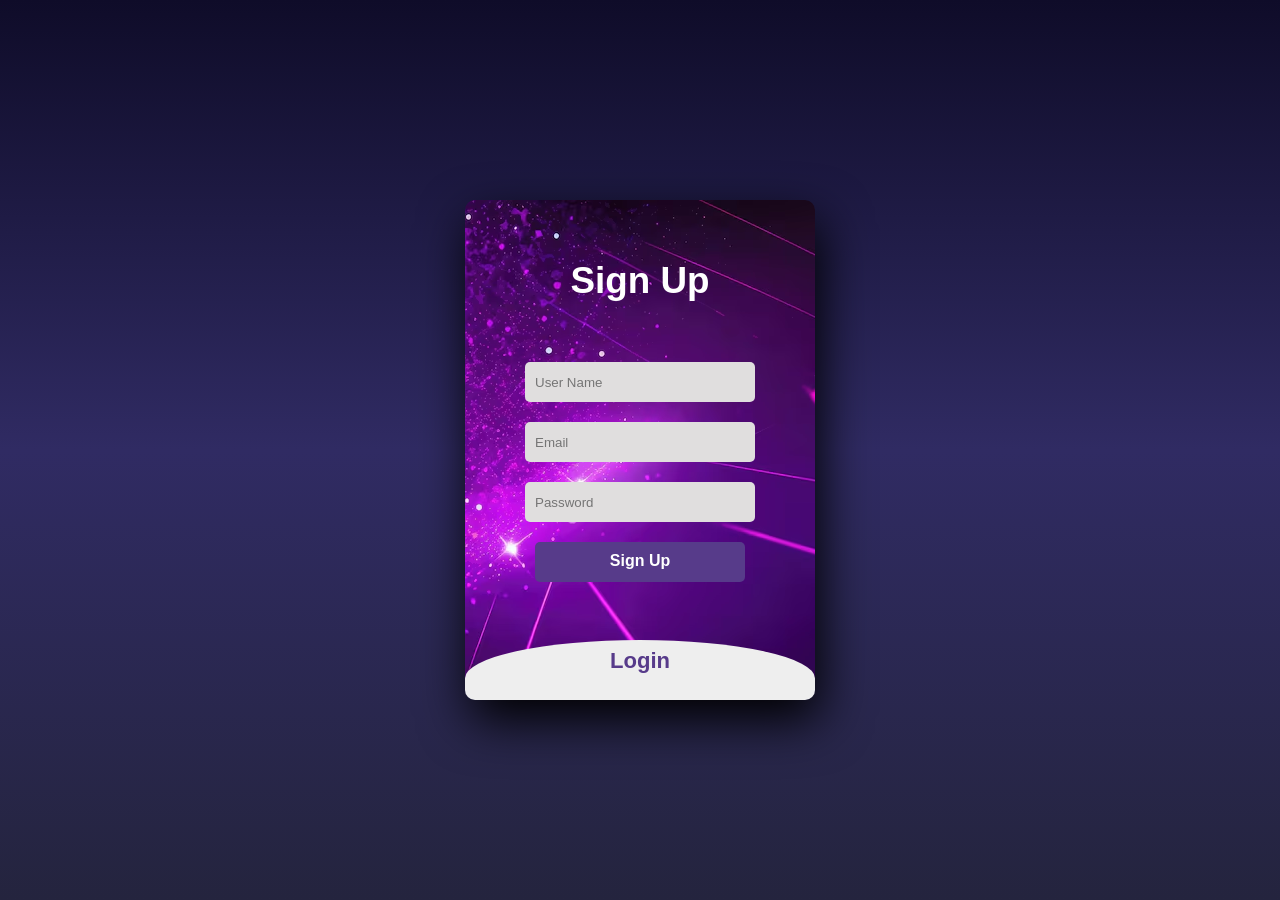
<file: basic website/AnimationLoginPage/index.html>
<!DOCTYPE html>
<html lang="en">
<head>
    <meta charset="UTF-8">
    <meta name="viewport" content="width=device-width, initial-scale=1.0">
    <title>Document</title>
    <link rel="stylesheet" href="style.css">
</head>
<body>
    
  <div class="main">
    <input type="checkbox" id="chk" aria-hidden="true">
    <div class="signup">
        <form>
            <label for="chk" aria-hidden="true">Sign Up</label>
            <input type="text" name="txt" placeholder="User Name" required="">
            <input type="email" name="email" placeholder="Email" required="">
            <input type="password" name="pswd" placeholder="Password" required="">
            <button>Sign Up</button>
        </form>
    </div>

    <div class="login">
        <form >
            <label for="chk" aria-hidden="true">Login</label>
            <input type="Email" name="email" placeholder="Email" required>
            <input type="password" name="pswd" placeholder="Password" required>
            <button>Login</button>
        </form>
    </div>

  </div>

</body>
</html>
</file>
<file: basic website/AnimationLoginPage/style.css>
body{
    margin: 0;
    padding: 0;
    display: flex;
    justify-content: center;
    align-items: center;
    min-height: 100vh;
    font-family: 'Jost', sans-serif;
    background: linear-gradient(to bottom,#0f0c29,#302b63,#24243e);

}

.main{
    width: 350px;
    height: 500px;
    background: red;
    overflow: hidden;
    background: url("./Images/purple-gradient-background_969965-37955.avif")no-repeat;
    border-radius: 10px;
    box-shadow: 5px 20px 50px #000;
}

#chk{
    display: none;
}

.signup{
    position: relative;
    width: 100%;
    height: 100%;
}
label{
    color: white;
    font-size: 2.3rem;
    justify-content: center;
    display: flex;
    margin: 60px;
    font-weight: bold;
    cursor: pointer;
    transition: .5s ease-in-out;
}

input{
    width: 60%;
    height: 20px;
    background: #e0dede;
    justify-content: center;
    display: flex;
    margin: 20px auto;
    padding: 10px;
    border: none;
    outline: none;
    border-radius: 5px;
}

button{
    width: 60%;
    height: 40px;
    margin: 10px auto;
    justify-content: center;
display: flex;
color: #fff;
background: #573b8a;
font-size: 1em;
font-weight: bold;
margin-top: 20px;
padding-top: 10px;
outline: none;
border: none;
border-radius: 5px;
transition: .2s ease-in;
cursor: pointer;

}

button:hover{
    background-color: #6d44b8;
}

.login{
    height: 460px;
    background: #eee;
    border-radius: 60%/10%;
    transform: translateY(-180px);
    transition: .8s ease-in-out;
}

.login label{
    color: #573b8a;
    transform: scale(.6);
}
#chk:checked ~ .login{
    transform: translateY(-500px);

}

#chk:checked ~ .login label{
    transform: scale(1);
}
#chk:checked ~ .signup label{
    transform: scale(.6);
}
</file>
